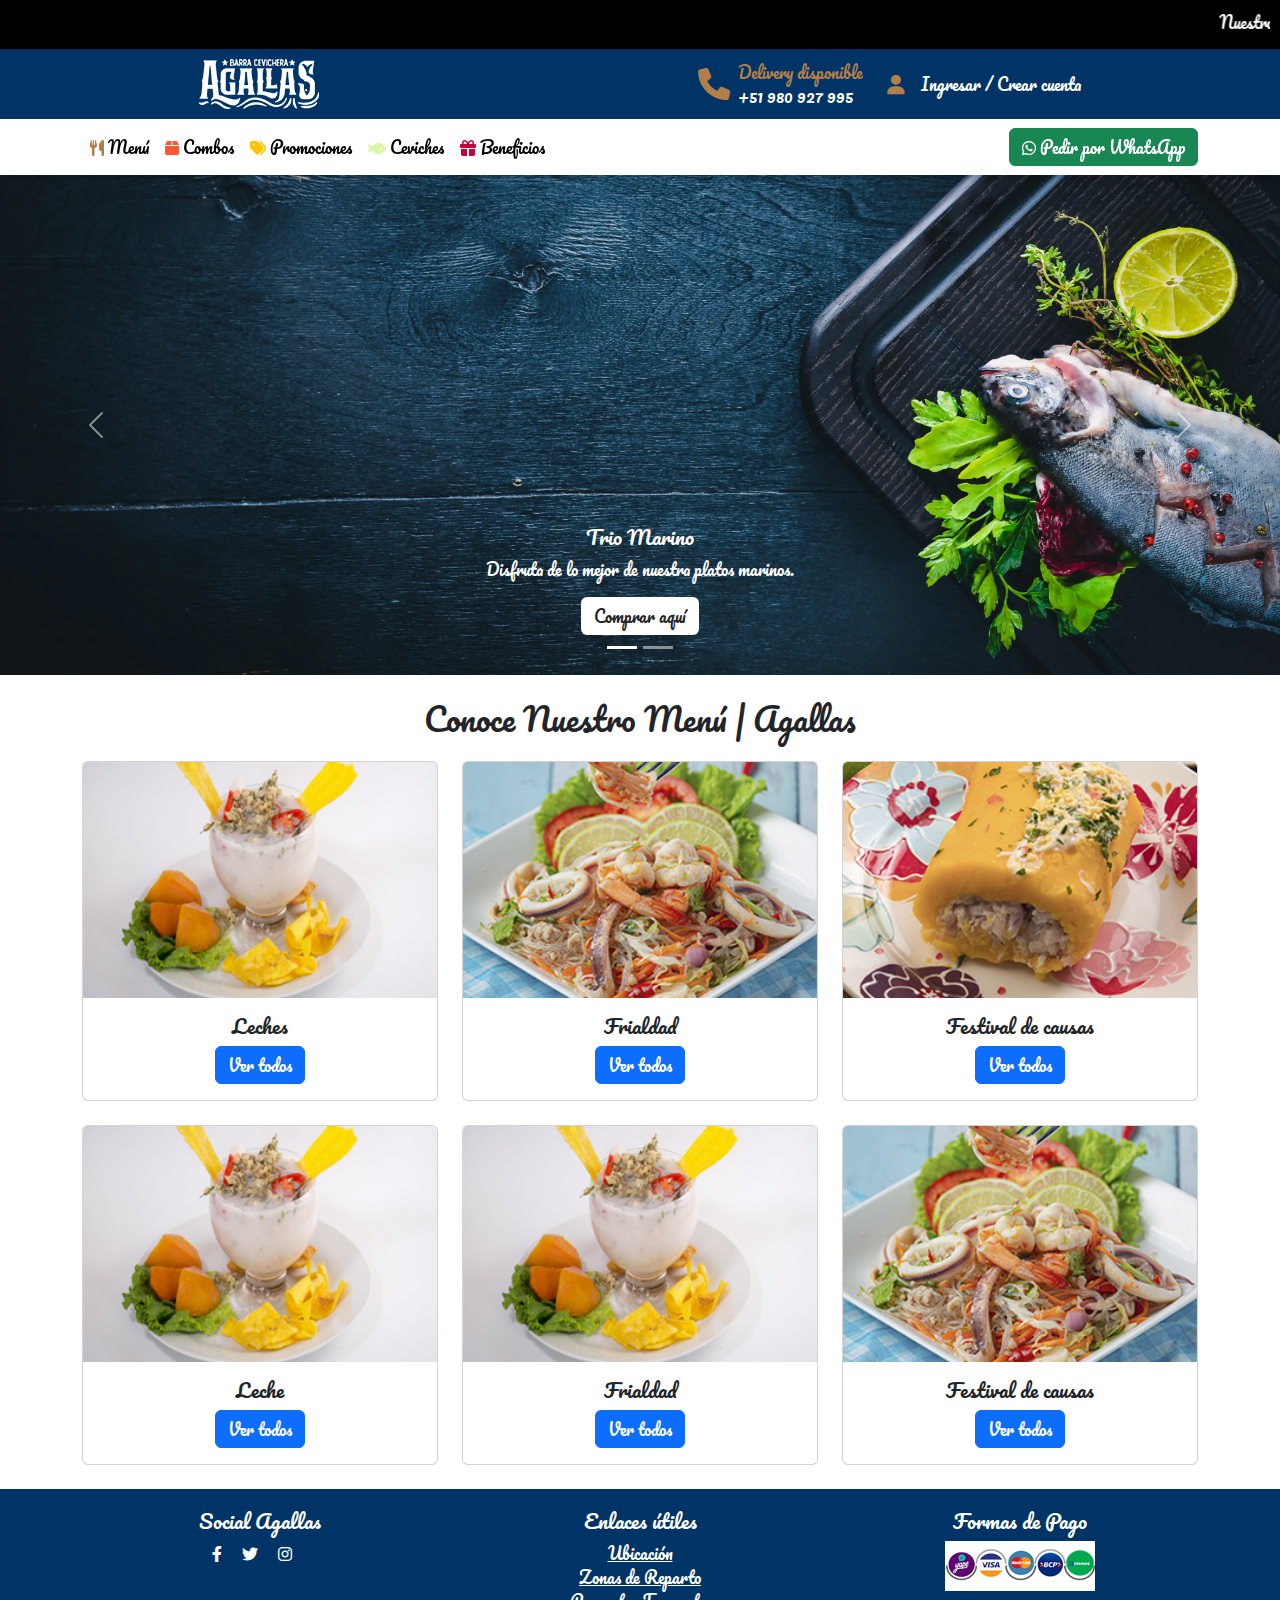
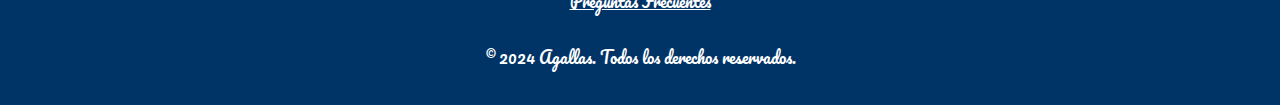
<file: index.html>
<!DOCTYPE html>
    <html lang="es">
    <head>
        <meta charset="UTF-8">
        <meta name="viewport" content="width=device-width, initial-scale=1.0">
        <title>Cevicheria Agallas</title>
        <link href="https://cdn.jsdelivr.net/npm/bootstrap@5.3.3/dist/css/bootstrap.min.css" rel="stylesheet" integrity="sha384-QWTKZyjpPEjISv5WaRU9OFeRpok6YctnYmDr5pNlyT2bRjXh0JMhjY6hW+ALEwIH" crossorigin="anonymous">
        <link href="https://cdnjs.cloudflare.com/ajax/libs/font-awesome/6.0.0-beta3/css/all.min.css" rel="stylesheet">
        <link href="https://fonts.googleapis.com/css2?family=Pacifico&display=swap" rel="stylesheet">
        <link href="css/styles.css" rel="stylesheet">
    </head>
    <body>
        <div class="marquee-container">
            <marquee direction="left">Nuestro Horario de atención son de Martes a Domingo de 10:00 AM a 4:00 PM | Estamos ubicados en Prolongación Huayallco #196 - Huánuco, referencia La Quinta</marquee>
        </div>
        <div class="info-container d-none d-lg-flex flex-row align-items-center justify-content-around">
            <div class="mb-2 mb-md-0">
                <img src="img/logo.png" alt="Logo" class="img-fluid">
            </div>
            <div class="d-flex align-items-center mb-2 mb-md-0">
                <i class="fas fa-phone fa-2x me-2"></i>
                <div class="info-text">
                    <p class="mb-0">Delivery disponible</p>
                    <p class="mb-0">+51 980 927 995</p>
                </div>
                <div class="ms-4 d-flex align-items-center">
                    <i class="fas fa-user fa-lg"></i>
                    <p class="mb-0 ms-3 ">Ingresar / Crear cuenta</p>
                </div>
            </div>
        </div>
        <nav class="navbar navbar-expand-lg navbar-light desktop-navbar">
            <div class="container">
                <button class="navbar-toggler custom-toggler" type="button" data-bs-toggle="offcanvas" data-bs-target="#offcanvasNavbar" aria-controls="offcanvasNavbar">
                    <span class="navbar-toggler-icon"></span>
                </button>
                <a class="navbar-brand d-lg-none" href="#">
                    <img src="img/logo.png" alt="Logo" class="img-fluid" style="height: 40px;">
                </a>
                <div class="d-lg-none d-flex align-items-center flex-nowrap">
                    <i class="fas fa-phone fa-2x me-2"></i>
                    <a href="#" class="btn btn-light ms-3"><i class="fas fa-user"></i></a>
                </div>
                <div class="collapse navbar-collapse" id="navbarNav">
                    <ul class="navbar-nav me-auto">
                        <li class="nav-item">
                            <a class="nav-link" href="#"><i class="fas fa-utensils icon-menu"></i> Menú</a>
                        </li>
                        <li class="nav-item">
                            <a class="nav-link" href="#"><i class="fas fa-box icon-combos"></i> Combos</a>
                        </li>
                        <li class="nav-item">
                            <a class="nav-link" href="#"><i class="fas fa-tags icon-promociones"></i> Promociones</a>
                        </li>
                        <li class="nav-item">
                            <a class="nav-link" href="#"><i class="fas fa-fish icon-ceviches"></i> Ceviches</a>
                        </li>
                        <li class="nav-item">
                            <a class="nav-link" href="#"><i class="fas fa-gift icon-beneficios"></i> Beneficios</a>
                        </li>
                    </ul>
                    <a href="https://wa.me/51980927995" class="btn btn-success"><i class="fab fa-whatsapp"></i> Pedir por WhatsApp</a>
                </div>
            </div>
        </nav>

        <div class="offcanvas offcanvas-start" tabindex="-1" id="offcanvasNavbar" aria-labelledby="offcanvasNavbarLabel">
            <div class="offcanvas-header">
                <img src="img/file.png" alt="Logo" class="img-fluid" style="height: 40px;">
                <button type="button" class="btn-close" data-bs-dismiss="offcanvas" aria-label="Close"></button>
            </div>
            <div class="offcanvas-body">
                <ul class="navbar-nav me-auto">
                    <li class="nav-item">
                        <a class="nav-link" href="#"><i class="fas fa-utensils icon-menu"></i> Menú</a>
                    </li>
                    <li class="nav-item">
                        <a class="nav-link" href="#"><i class="fas fa-box icon-combos"></i> Combos</a>
                    </li>
                    <li class="nav-item">
                        <a class="nav-link" href="#"><i class="fas fa-tags icon-promociones"></i> Promociones</a>
                    </li>
                    <li class="nav-item">
                        <a class="nav-link" href="#"><i class="fas fa-fish icon-ceviches"></i> Ceviches</a>
                    </li>
                    <li class="nav-item">
                        <a class="nav-link" href="#"><i class="fas fa-gift icon-beneficios"></i> Beneficios</a>
                    </li>
                </ul>
                <a href="https://wa.me/51980927995" class="btn btn-success mt-3"><i class="fab fa-whatsapp"></i> Pedir por WhatsApp</a>
            </div>
        </div>
         <!-- Carrusel Principal -->
    <div id="mainCarousel" class="carousel slide" data-bs-ride="carousel">
        <div class="carousel-indicators">
            <button type="button" data-bs-target="#mainCarousel" data-bs-slide-to="0" class="active" aria-current="true" aria-label="Slide 1"></button>
            <button type="button" data-bs-target="#mainCarousel" data-bs-slide-to="1" aria-label="Slide 2"></button>
            <!-- <button type="button" data-bs-target="#mainCarousel" data-bs-slide-to="2" aria-label="Slide 3"></button> -->
          </div>
        <div class="carousel-inner">
            <div class="carousel-item active">
                <img src="/img/1.webp" class="d-block w-100" alt="Combo Venom" loading="lazy">
                <div class="carousel-caption d-md-block">
                    <h5>Trio Marino</h5>
                    <p>Disfruta de lo mejor de nuestra platos marinos.</p>
                    <a href="#" class="boton-carrusel btn">Comprar aquí</a>
                </div>
            </div>
            <div class="carousel-item">
                <img src="/img/1.webp"  class="d-block w-100" alt="Combo Venom" loading="lazy">
            </div>
        </div>
        <button class="carousel-control-prev" type="button" data-bs-target="#mainCarousel" data-bs-slide="prev">
            <span class="carousel-control-prev-icon" aria-hidden="true"></span>
            <span class="visually-hidden">Previous</span>
        </button>
        <button class="carousel-control-next" type="button" data-bs-target="#mainCarousel" data-bs-slide="next">
            <span class="carousel-control-next-icon" aria-hidden="true"></span>
            <span class="visually-hidden">Next</span>
        </button>
    </div>
     <!-- Sección del Menú -->
  <div class="container menu-section">
    <h2 class="titulo-menu text-center mb-4 mt-4">Conoce Nuestro Menú | Agallas</h2>
    <div class="row">
        <div class="col-md-6 col-lg-4 mb-4">
            <div class="card menu-card">
                <img src="/img/categorias/lechedetigre.png" class="card-img-top" alt="Promo Futbolera">
                <div class="card-body">
                    <h5 class="card-title">Leches</h5>
                    <a href="#" class="btn btn-primary">Ver todos</a>
                </div>
            </div>
        </div>
        <div class="col-md-6 col-lg-4 mb-4">
            <div class="card menu-card">
                <img src="/img/categorias/frialdad.png" class="card-img-top" alt="Combo Clásico">
                <div class="card-body">
                    <h5 class="card-title">Frialdad</h5>
                    <a href="#" class="btn btn-primary">Ver todos</a>
                </div>
            </div>
        </div>
        <div class="col-md-6 col-lg-4 mb-4">
            <div class="card menu-card">
                <img src="/img/categorias/causas.png" class="card-img-top" alt="Hamburguesa Doble">
                <div class="card-body">
                    <h5 class="card-title">Festival de causas</h5>
                    <a href="#" class="btn btn-primary">Ver todos</a>
                </div>
            </div>
        </div>
        <div class="col-md-6 col-lg-4 mb-4">
            <div class="card menu-card">
                <img src="/img/categorias/lechedetigre.png" class="card-img-top" alt="Promo Futbolera">
                <div class="card-body">
                    <h5 class="card-title">Leche</h5>
                    <a href="#" class="btn btn-primary">Ver todos</a>
                </div>
            </div>
        </div>
        <div class="col-md-6 col-lg-4 mb-4">
            <div class="card menu-card">
                <img src="/img/categorias/lechedetigre.png" class="card-img-top" alt="Combo Clásico">
                <div class="card-body">
                    <h5 class="card-title">Frialdad</h5>
                    <a href="#" class="btn btn-primary">Ver todos</a>
                </div>
            </div>
        </div>
        <div class="col-md-6 col-lg-4 mb-4">
            <div class="card menu-card">
                <img src="/img/categorias/frialdad.png" class="card-img-top" alt="Hamburguesa Doble">
                <div class="card-body">
                    <h5 class="card-title">Festival de causas</h5>
                    <a href="#" class="btn btn-primary">Ver todos</a>
                </div>
            </div>
        </div>
    </div>
</div>

<!-- Pie de Página -->
<footer>
    <div class="container text-center">
        <div class="row">
            <div class="col-md-4">
                <h5>Social Agallas</h5>
                <a href="#" class="text-white me-3"><i class="fab fa-facebook-f"></i></a>
                <a href="#" class="text-white me-3"><i class="fab fa-twitter"></i></a>
                <a href="#" class="text-white me-3"><i class="fab fa-instagram"></i></a>
            </div>
            <div class="col-md-4">
                <h5>Enlaces útiles</h5>
                <ul class="list-unstyled">
                    <li><a href="#" class="text-white"> Ubicación</a></li>
                    <li><a href="#" class="text-white">Zonas de Reparto</a></li>
                    <li><a href="#" class="text-white">Preguntas Frecuentes</a></li>
                </ul>
            </div>
            <div class="col-md-4">
                <h5>Formas de Pago</h5>
                <img src="/img/pagos.png" alt="Formas de Pago 150x50">
            </div>
        </div>
        <p class="mt-3">&copy; 2024 Agallas. Todos los derechos reservados.</p>
    </div>
</footer>
        <script src="https://cdn.jsdelivr.net/npm/bootstrap@5.3.3/dist/js/bootstrap.bundle.min.js" integrity="sha384-YvpcrYf0tY3lHB60NNkmXc5s9fDVZLESaAA55NDzOxhy9GkcIdslK1eN7N6jIeHz" crossorigin="anonymous"></script>
    </body>
    </html>
</file>
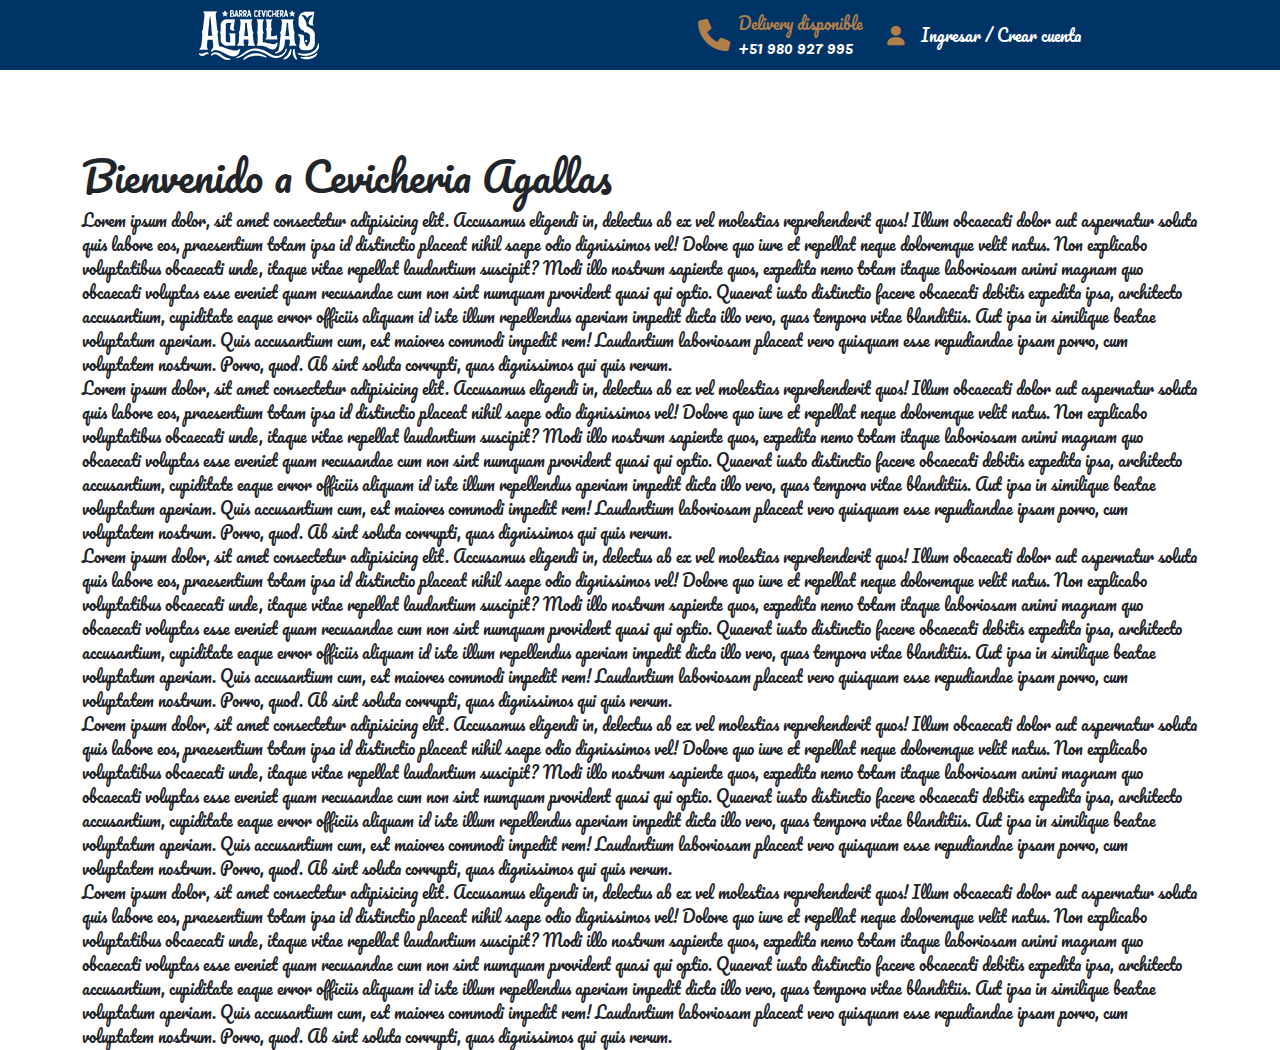
<file: ind.html>
<!DOCTYPE html>
<html lang="es">
<head>
    <meta charset="UTF-8">
    <meta name="viewport" content="width=device-width, initial-scale=1.0">
    <title>Cevicheria Agallas</title>
    <link href="https://cdn.jsdelivr.net/npm/bootstrap@5.3.3/dist/css/bootstrap.min.css" rel="stylesheet" integrity="sha384-QWTKZyjpPEjISv5WaRU9OFeRpok6YctnYmDr5pNlyT2bRjXh0JMhjY6hW+ALEwIH" crossorigin="anonymous">
    <link href="https://cdnjs.cloudflare.com/ajax/libs/font-awesome/6.0.0-beta3/css/all.min.css" rel="stylesheet">
    <link href="https://fonts.googleapis.com/css2?family=Pacifico&display=swap" rel="stylesheet">
    <link href="css/styles.css" rel="stylesheet">
</head>
<body>
    <div class="marquee-container fixed-top">
        <marquee direction="left">Nuestro Horario de atención son de Martes a Domingo de 10:00 AM a 4:00 PM | Estamos ubicados en Prolongación Huayallco #196 - Huánuco, referencia La Quinta</marquee>
    </div>
    <div class="info-container fixed-top">
        <div class="d-none d-lg-flex flex-row align-items-center justify-content-around">
            <div class="mb-2 mb-md-0">
                <img src="img/logo.png" alt="Logo" class="img-fluid">
            </div>
            <div class="d-flex align-items-center mb-2 mb-md-0">
                <i class="fas fa-phone fa-2x me-2"></i>
                <div class="info-text">
                    <p class="mb-0">Delivery disponible</p>
                    <p class="mb-0">+51 980 927 995</p>
                </div>
                <div class="ms-4 d-flex align-items-center">
                    <i class="fas fa-user fa-lg"></i>
                    <p class="mb-0 ms-3 ">Ingresar / Crear cuenta</p>
                </div>
            </div>
        </div>
    </div>
    <nav class="navbar navbar-expand-lg navbar-light desktop-navbar fixed-top">
        <div class="container-fluid">
            <button class="navbar-toggler custom-toggler" type="button" data-bs-toggle="offcanvas" data-bs-target="#offcanvasNavbar" aria-controls="offcanvasNavbar">
                <span class="navbar-toggler-icon"></span>
            </button>
            <a class="navbar-brand d-lg-none" href="#">
                <img src="img/logo.png" alt="Logo" class="img-fluid" style="height: 40px;">
            </a>
            <div class="d-lg-none d-flex align-items-center flex-nowrap">
                <i class="fas fa-phone fa-2x me-2"></i>
                <a href="#" class="btn btn-light ms-3"><i class="fas fa-user"></i></a>
            </div>
            <div class="collapse navbar-collapse" id="navbarNav">
                <ul class="navbar-nav me-auto">
                    <li class="nav-item">
                        <a class="nav-link" href="#"><i class="fas fa-utensils icon-menu"></i> Menú</a>
                    </li>
                    <li class="nav-item">
                        <a class="nav-link" href="#"><i class="fas fa-box icon-combos"></i> Combos</a>
                    </li>
                    <li class="nav-item">
                        <a class="nav-link" href="#"><i class="fas fa-tags icon-promociones"></i> Promociones</a>
                    </li>
                    <li class="nav-item">
                        <a class="nav-link" href="#"><i class="fas fa-fish icon-ceviches"></i> Ceviches</a>
                    </li>
                    <li class="nav-item">
                        <a class="nav-link" href="#"><i class="fas fa-gift icon-beneficios"></i> Beneficios</a>
                    </li>
                </ul>
                <a href="https://wa.me/51980927995" class="btn btn-success"><i class="fab fa-whatsapp"></i> Pedir por WhatsApp</a>
            </div>
        </div>
    </nav>

    <div class="offcanvas offcanvas-start" tabindex="-1" id="offcanvasNavbar" aria-labelledby="offcanvasNavbarLabel">
        <div class="offcanvas-header">
            <img src="img/file.png" alt="Logo" class="img-fluid" style="height: 40px;">
            <button type="button" class="btn-close" data-bs-dismiss="offcanvas" aria-label="Close"></button>
        </div>
        <div class="offcanvas-body">
            <ul class="navbar-nav me-auto">
                <li class="nav-item">
                    <a class="nav-link" href="#"><i class="fas fa-utensils icon-menu"></i> Menú</a>
                </li>
                <li class="nav-item">
                    <a class="nav-link" href="#"><i class="fas fa-box icon-combos"></i> Combos</a>
                </li>
                <li class="nav-item">
                    <a class="nav-link" href="#"><i class="fas fa-tags icon-promociones"></i> Promociones</a>
                </li>
                <li class="nav-item">
                    <a class="nav-link" href="#"><i class="fas fa-fish icon-ceviches"></i> Ceviches</a>
                </li>
                <li class="nav-item">
                    <a class="nav-link" href="#"><i class="fas fa-gift icon-beneficios"></i> Beneficios</a>
                </li>
            </ul>
            <a href="https://wa.me/51980927995" class="btn btn-success mt-3"><i class="fab fa-whatsapp"></i> Pedir por WhatsApp</a>
        </div>
    </div>

    <main class="container mt-5 pt-5">
        <h1>Bienvenido a Cevicheria Agallas</h1>
        <div>
            Lorem ipsum dolor, sit amet consectetur adipisicing elit. Accusamus eligendi in, delectus ab ex vel molestias reprehenderit quos! Illum obcaecati dolor aut aspernatur soluta quis labore eos, praesentium totam ipsa id distinctio placeat nihil saepe odio dignissimos vel! Dolore quo iure et repellat neque doloremque velit natus. Non explicabo voluptatibus obcaecati unde, itaque vitae repellat laudantium suscipit? Modi illo nostrum sapiente quos, expedita nemo totam itaque laboriosam animi magnam quo obcaecati voluptas esse eveniet quam recusandae cum non sint numquam provident quasi qui optio. Quaerat iusto distinctio facere obcaecati debitis expedita ipsa, architecto accusantium, cupiditate eaque error officiis aliquam id iste illum repellendus aperiam impedit dicta illo vero, quas tempora vitae blanditiis. Aut ipsa in similique beatae voluptatum aperiam. Quis accusantium cum, est maiores commodi impedit rem! Laudantium laboriosam placeat vero quisquam esse repudiandae ipsam porro, cum voluptatem nostrum. Porro, quod. Ab sint soluta corrupti, quas dignissimos qui quis rerum.
        </div>
        <div>
            Lorem ipsum dolor, sit amet consectetur adipisicing elit. Accusamus eligendi in, delectus ab ex vel molestias reprehenderit quos! Illum obcaecati dolor aut aspernatur soluta quis labore eos, praesentium totam ipsa id distinctio placeat nihil saepe odio dignissimos vel! Dolore quo iure et repellat neque doloremque velit natus. Non explicabo voluptatibus obcaecati unde, itaque vitae repellat laudantium suscipit? Modi illo nostrum sapiente quos, expedita nemo totam itaque laboriosam animi magnam quo obcaecati voluptas esse eveniet quam recusandae cum non sint numquam provident quasi qui optio. Quaerat iusto distinctio facere obcaecati debitis expedita ipsa, architecto accusantium, cupiditate eaque error officiis aliquam id iste illum repellendus aperiam impedit dicta illo vero, quas tempora vitae blanditiis. Aut ipsa in similique beatae voluptatum aperiam. Quis accusantium cum, est maiores commodi impedit rem! Laudantium laboriosam placeat vero quisquam esse repudiandae ipsam porro, cum voluptatem nostrum. Porro, quod. Ab sint soluta corrupti, quas dignissimos qui quis rerum.
        </div>
        <div>
            Lorem ipsum dolor, sit amet consectetur adipisicing elit. Accusamus eligendi in, delectus ab ex vel molestias reprehenderit quos! Illum obcaecati dolor aut aspernatur soluta quis labore eos, praesentium totam ipsa id distinctio placeat nihil saepe odio dignissimos vel! Dolore quo iure et repellat neque doloremque velit natus. Non explicabo voluptatibus obcaecati unde, itaque vitae repellat laudantium suscipit? Modi illo nostrum sapiente quos, expedita nemo totam itaque laboriosam animi magnam quo obcaecati voluptas esse eveniet quam recusandae cum non sint numquam provident quasi qui optio. Quaerat iusto distinctio facere obcaecati debitis expedita ipsa, architecto accusantium, cupiditate eaque error officiis aliquam id iste illum repellendus aperiam impedit dicta illo vero, quas tempora vitae blanditiis. Aut ipsa in similique beatae voluptatum aperiam. Quis accusantium cum, est maiores commodi impedit rem! Laudantium laboriosam placeat vero quisquam esse repudiandae ipsam porro, cum voluptatem nostrum. Porro, quod. Ab sint soluta corrupti, quas dignissimos qui quis rerum.
        </div>
        <div>
            Lorem ipsum dolor, sit amet consectetur adipisicing elit. Accusamus eligendi in, delectus ab ex vel molestias reprehenderit quos! Illum obcaecati dolor aut aspernatur soluta quis labore eos, praesentium totam ipsa id distinctio placeat nihil saepe odio dignissimos vel! Dolore quo iure et repellat neque doloremque velit natus. Non explicabo voluptatibus obcaecati unde, itaque vitae repellat laudantium suscipit? Modi illo nostrum sapiente quos, expedita nemo totam itaque laboriosam animi magnam quo obcaecati voluptas esse eveniet quam recusandae cum non sint numquam provident quasi qui optio. Quaerat iusto distinctio facere obcaecati debitis expedita ipsa, architecto accusantium, cupiditate eaque error officiis aliquam id iste illum repellendus aperiam impedit dicta illo vero, quas tempora vitae blanditiis. Aut ipsa in similique beatae voluptatum aperiam. Quis accusantium cum, est maiores commodi impedit rem! Laudantium laboriosam placeat vero quisquam esse repudiandae ipsam porro, cum voluptatem nostrum. Porro, quod. Ab sint soluta corrupti, quas dignissimos qui quis rerum.
        </div>
        <div>
            Lorem ipsum dolor, sit amet consectetur adipisicing elit. Accusamus eligendi in, delectus ab ex vel molestias reprehenderit quos! Illum obcaecati dolor aut aspernatur soluta quis labore eos, praesentium totam ipsa id distinctio placeat nihil saepe odio dignissimos vel! Dolore quo iure et repellat neque doloremque velit natus. Non explicabo voluptatibus obcaecati unde, itaque vitae repellat laudantium suscipit? Modi illo nostrum sapiente quos, expedita nemo totam itaque laboriosam animi magnam quo obcaecati voluptas esse eveniet quam recusandae cum non sint numquam provident quasi qui optio. Quaerat iusto distinctio facere obcaecati debitis expedita ipsa, architecto accusantium, cupiditate eaque error officiis aliquam id iste illum repellendus aperiam impedit dicta illo vero, quas tempora vitae blanditiis. Aut ipsa in similique beatae voluptatum aperiam. Quis accusantium cum, est maiores commodi impedit rem! Laudantium laboriosam placeat vero quisquam esse repudiandae ipsam porro, cum voluptatem nostrum. Porro, quod. Ab sint soluta corrupti, quas dignissimos qui quis rerum.
        </div>
    </main>
    <script src="https://cdn.jsdelivr.net/npm/bootstrap@5.3.3/dist/js/bootstrap.bundle.min.js" integrity="sha384-YvpcrYf0tY3lHB60NNkmXc5s9fDVZLESaAA55NDzOxhy9GkcIdslK1eN7N6jIeHz" crossorigin="anonymous"></script>
</body>
</html>
</file>
<file: css/styles.css>
.marquee-container {
    background-color: black;
    color: white;
    padding: 10px;
}

.info-container {
    background-color: #003366;
    color: white;
    padding: 10px;
    width: 100%;
    margin: 0;
}

i.fa-phone, i.fa-user {
    color: #B17F4A;
}

.info-text p:first-of-type {
    color: #B17F4A;
}

body {
    font-family: 'Pacifico', cursive;
}

.desktop-navbar {
    background-color: white;
    box-shadow: 0 5px 6px -3px rgba(0, 0, 0, .2);
}

@media (max-width: 991.98px) {
    .navbar-light {
        background-color: #003366 !important;
    }
}

.navbar-toggler.custom-toggler {
    border-color: #B17F4A;
    outline: none; /* Eliminar borde negro al hacer clic */
}

.navbar-toggler.custom-toggler:focus {
    box-shadow: 0 0 0 2px #B17F4A; /* Sombra del color principal más sólida */
}

.navbar-toggler.custom-toggler .navbar-toggler-icon {
    background-image: url("data:image/svg+xml;charset=utf8,%3Csvg viewBox='0 0 30 30' xmlns='http://www.w3.org/2000/svg'%3E%3Cpath stroke='%23B17F4A' stroke-width='2' stroke-linecap='round' stroke-miterlimit='10' d='M4 7h22M4 15h22M4 23h22'/%3E%3C/svg%3E");
}

.icon-menu {
    color: #B17F4A; /* Color principal */
}

.icon-combos {
    color: #FF5733; /* Color complementario */
}

.icon-promociones {
    color: #FFC300; /* Color complementario */
}

.icon-ceviches {
    color: #DAF7A6; /* Color complementario */
}

.icon-beneficios {
    color: #C70039; /* Color complementario */
}

/* Efectos de transición para los enlaces del menú */
.navbar-nav .nav-link {
    position: relative;
    display: inline-block;
    padding: 0.5rem 1rem;
    color: #000;
    text-decoration: none;
    transition: color 0.3s ease, background-color 0.3s ease;
}

.navbar-nav .nav-link:hover,
.navbar-nav .nav-link:focus {
    color: #003366;
    /* background-color: #B17F4A; */
    border-radius: 5px;
}

.navbar-nav .nav-link::after {
    content: '';
    position: absolute;
    width: 0;
    height: 2px;
    display: block;
    margin-top: 5px;
    right: 0;
    /* background: #B17F4A; */
    transition: width 0.3s ease;
    -webkit-transition: width 0.3s ease;
}

.navbar-nav .nav-link:hover::after {
    width: 100%;
    left: 0;
    background: #B17F4A;
}
/* Estilo para hacer el navbar sticky */
.navbar {
    position: sticky;
    top: 0;
    z-index: 1000; /* Asegura que esté sobre otros elementos */
}

.carousel-item img {
    width: 100%;
    height: 500px;
    object-fit: cover;
}

.boton-carrusel{
    background-color: #ffffff;
}

footer {
    background-color: #003366;
    color: #fff;
    padding: 20px 0;
}
.card-body{
    display: flex;
    flex-direction: column;
    align-items: center;
}
</file>
